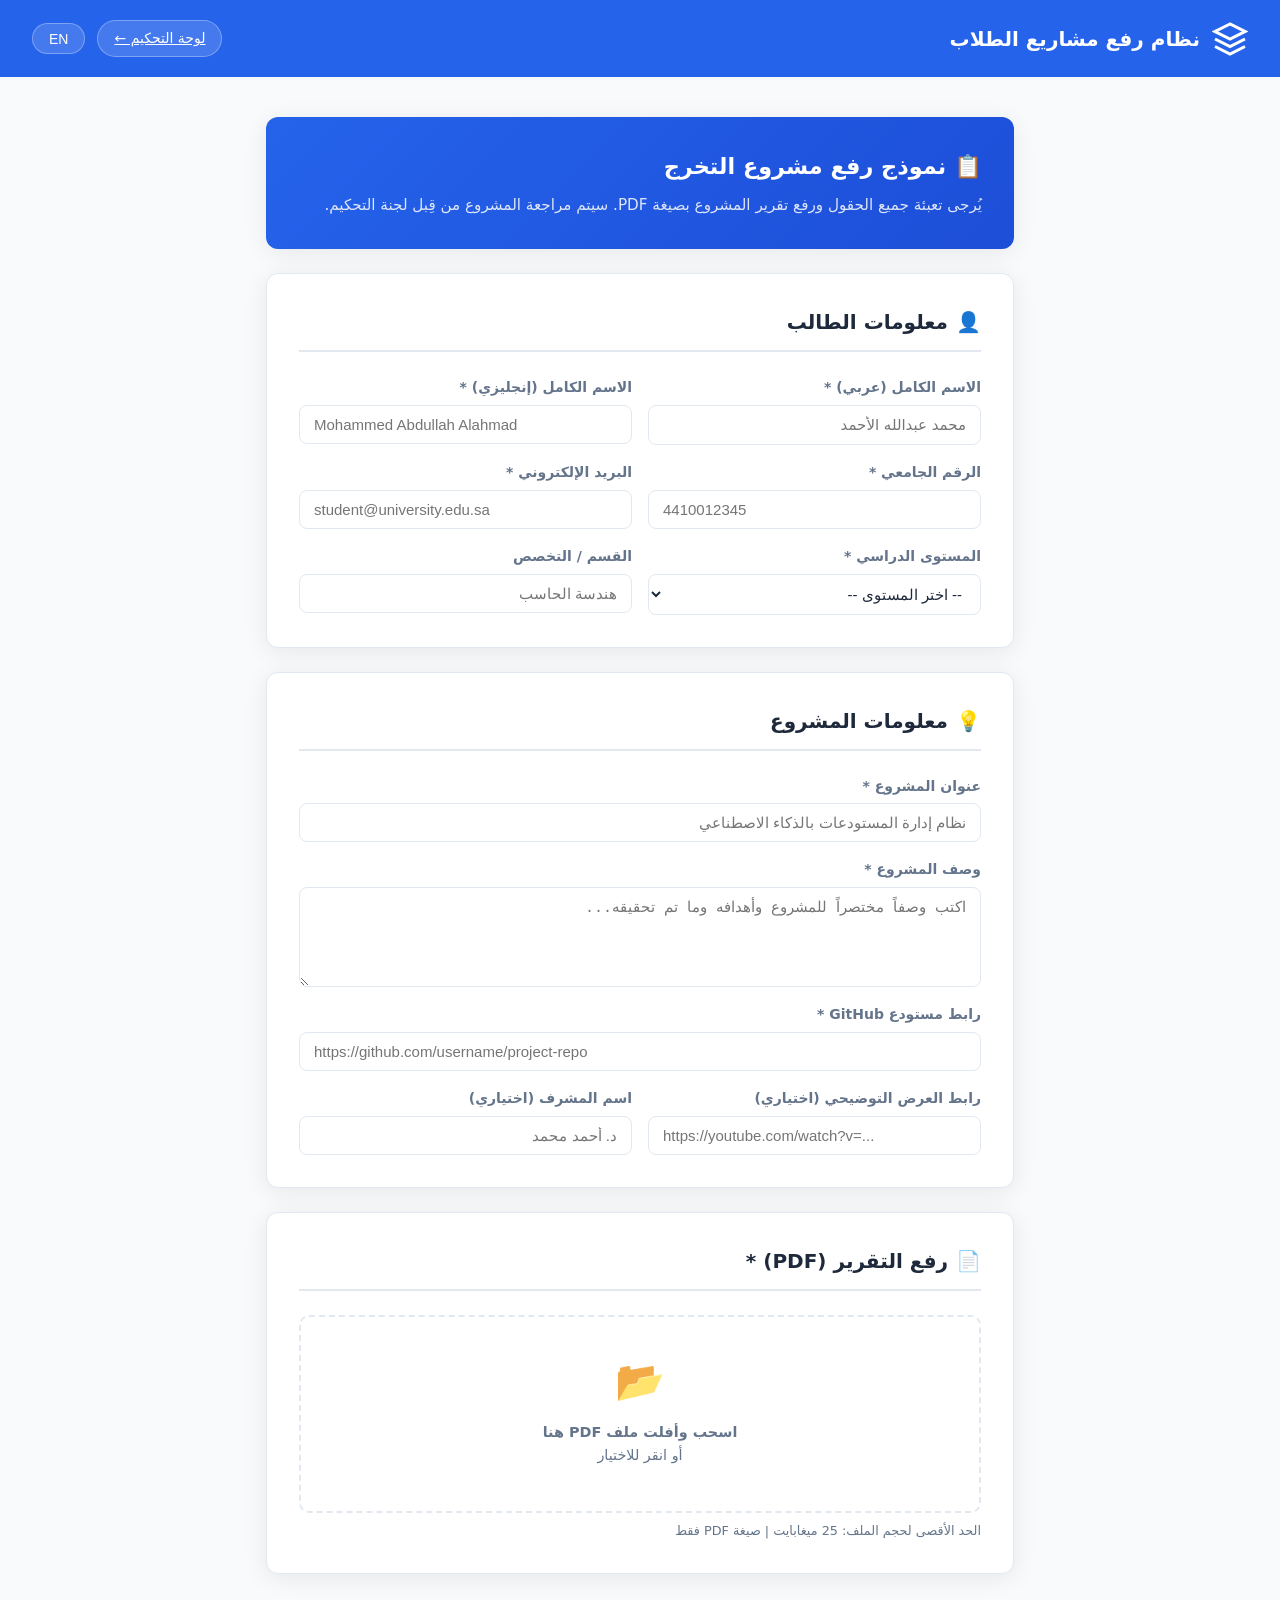
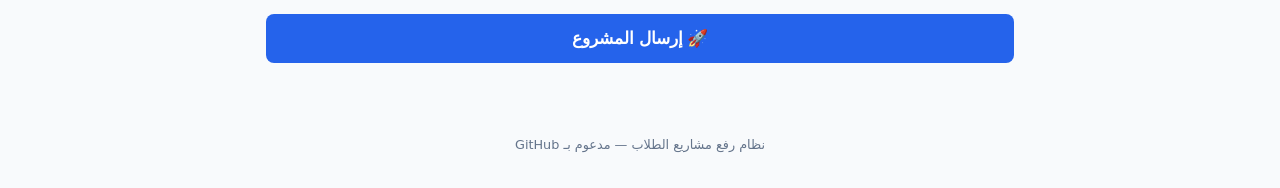
<file: index.html>
<!DOCTYPE html>
<html lang="ar" dir="rtl">
<head>
  <meta charset="UTF-8" />
  <meta name="viewport" content="width=device-width, initial-scale=1.0" />
  <title>رفع مشروع التخرج | Project Submission</title>
  <link rel="stylesheet" href="styles.css" />
</head>
<body>

<!-- ===== HEADER ===== -->
<header class="site-header">
  <div class="logo">
    <svg viewBox="0 0 24 24" fill="none" stroke="currentColor" stroke-width="2">
      <path d="M12 2L2 7l10 5 10-5-10-5z"/>
      <path d="M2 17l10 5 10-5"/>
      <path d="M2 12l10 5 10-5"/>
    </svg>
    <span data-ar="نظام رفع مشاريع الطلاب" data-en="Student Project Submission System"></span>
  </div>
  <div style="display:flex;gap:.75rem;align-items:center;">
    <a href="dashboard.html" class="lang-btn" data-ar="لوحة التحكيم ←" data-en="← Committee Dashboard"></a>
    <button class="lang-btn" id="langToggle">EN</button>
  </div>
</header>

<!-- ===== MAIN ===== -->
<main class="container">

  <!-- Info card -->
  <div class="card" style="background:linear-gradient(135deg,#2563eb,#1d4ed8);color:#fff;border:none;">
    <h2 style="font-size:1.4rem;font-weight:800;margin-bottom:.5rem;">
      <span data-ar="📋 نموذج رفع مشروع التخرج" data-en="📋 Graduation Project Submission Form"></span>
    </h2>
    <p style="opacity:.85;font-size:.95rem;" data-ar="يُرجى تعبئة جميع الحقول ورفع تقرير المشروع بصيغة PDF. سيتم مراجعة المشروع من قِبل لجنة التحكيم."
       data-en="Please fill in all fields and upload your project report as a PDF. The project will be reviewed by the evaluation committee."></p>
  </div>

  <form id="submissionForm" novalidate>

    <!-- Section 1: Student Info -->
    <div class="card">
      <h3 class="card-title">
        <span>👤</span>
        <span data-ar="معلومات الطالب" data-en="Student Information"></span>
      </h3>
      <div class="form-grid">

        <div class="form-group">
          <label for="nameAr" data-ar="الاسم الكامل (عربي) *" data-en="Full Name (Arabic) *"></label>
          <input type="text" id="nameAr" placeholder="محمد عبدالله الأحمد" required dir="rtl" />
        </div>

        <div class="form-group">
          <label for="nameEn" data-ar="الاسم الكامل (إنجليزي) *" data-en="Full Name (English) *"></label>
          <input type="text" id="nameEn" placeholder="Mohammed Abdullah Alahmad" required dir="ltr" />
        </div>

        <div class="form-group">
          <label for="studentId" data-ar="الرقم الجامعي *" data-en="Student ID *"></label>
          <input type="text" id="studentId" placeholder="4410012345" required dir="ltr" />
        </div>

        <div class="form-group">
          <label for="email" data-ar="البريد الإلكتروني *" data-en="Email Address *"></label>
          <input type="email" id="email" placeholder="student@university.edu.sa" required dir="ltr" />
        </div>

        <div class="form-group">
          <label for="level" data-ar="المستوى الدراسي *" data-en="Academic Level *"></label>
          <select id="level" required>
            <option value="" data-ar="-- اختر المستوى --" data-en="-- Select Level --"></option>
          </select>
        </div>

        <div class="form-group">
          <label for="department" data-ar="القسم / التخصص" data-en="Department / Major"></label>
          <input type="text" id="department" data-ar-placeholder="هندسة الحاسب" data-en-placeholder="Computer Engineering" />
        </div>

      </div>
    </div>

    <!-- Section 2: Project Info -->
    <div class="card">
      <h3 class="card-title">
        <span>💡</span>
        <span data-ar="معلومات المشروع" data-en="Project Information"></span>
      </h3>
      <div class="form-grid">

        <div class="form-group full">
          <label for="projectTitle" data-ar="عنوان المشروع *" data-en="Project Title *"></label>
          <input type="text" id="projectTitle" data-ar-placeholder="نظام إدارة المستودعات بالذكاء الاصطناعي" data-en-placeholder="AI-powered Inventory Management System" required />
        </div>

        <div class="form-group full">
          <label for="description" data-ar="وصف المشروع *" data-en="Project Description *"></label>
          <textarea id="description" rows="4" data-ar-placeholder="اكتب وصفاً مختصراً للمشروع وأهدافه وما تم تحقيقه..." data-en-placeholder="Brief description of the project, its objectives, and what was achieved..." required></textarea>
        </div>

        <div class="form-group full">
          <label for="githubLink" data-ar="رابط مستودع GitHub *" data-en="GitHub Repository Link *"></label>
          <input type="url" id="githubLink" placeholder="https://github.com/username/project-repo" required dir="ltr" />
        </div>

        <div class="form-group">
          <label for="demoLink" data-ar="رابط العرض التوضيحي (اختياري)" data-en="Demo / Video Link (optional)"></label>
          <input type="url" id="demoLink" placeholder="https://youtube.com/watch?v=..." dir="ltr" />
        </div>

        <div class="form-group">
          <label for="supervisor" data-ar="اسم المشرف (اختياري)" data-en="Supervisor Name (optional)"></label>
          <input type="text" id="supervisor" data-ar-placeholder="د. أحمد محمد" data-en-placeholder="Dr. Ahmed Mohammed" />
        </div>

      </div>
    </div>

    <!-- Section 3: PDF Upload -->
    <div class="card">
      <h3 class="card-title">
        <span>📄</span>
        <span data-ar="رفع التقرير (PDF) *" data-en="Upload Report (PDF) *"></span>
      </h3>

      <div class="drop-zone" id="dropZone">
        <input type="file" id="pdfFile" accept=".pdf" required />
        <div class="dz-icon">📂</div>
        <div class="dz-text">
          <strong data-ar="اسحب وأفلت ملف PDF هنا" data-en="Drag & drop your PDF here"></strong><br/>
          <span data-ar="أو انقر للاختيار" data-en="or click to browse"></span>
        </div>
        <div class="dz-filename" id="fileName"></div>
      </div>

      <p style="font-size:.8rem;color:var(--text-muted);margin-top:.5rem;" data-ar="الحد الأقصى لحجم الملف: 25 ميغابايت | صيغة PDF فقط"
         data-en="Maximum file size: 25 MB | PDF files only"></p>

      <!-- Upload progress -->
      <div class="progress-wrap" id="progressWrap">
        <div class="progress-bar" id="progressBar"></div>
      </div>
    </div>

    <!-- Alert -->
    <div class="alert" id="alertBox" role="alert">
      <span id="alertIcon"></span>
      <span id="alertMsg"></span>
    </div>

    <!-- Submit -->
    <button type="submit" class="btn btn-primary" id="submitBtn">
      <div class="spinner" id="spinner"></div>
      <span id="submitLabel" data-ar="🚀 إرسال المشروع" data-en="🚀 Submit Project"></span>
    </button>

  </form>

</main>

<footer class="site-footer">
  <span data-ar="نظام رفع مشاريع الطلاب — مدعوم بـ GitHub" data-en="Student Project Submission System — Powered by GitHub"></span>
</footer>

<script src="config.js"></script>
<script>
/* ===================================================
   Language system
=================================================== */
let currentLang = "ar";

function applyLang(lang) {
  currentLang = lang;
  document.documentElement.lang = lang;
  document.documentElement.dir = lang === "ar" ? "rtl" : "ltr";
  document.getElementById("langToggle").textContent = lang === "ar" ? "EN" : "عر";

  document.querySelectorAll("[data-ar]").forEach(el => {
    const text = el.getAttribute(`data-${lang}`);
    if (text) {
      if (el.tagName === "INPUT" || el.tagName === "TEXTAREA") {
        el.placeholder = text;
      } else if (el.tagName === "OPTION") {
        el.textContent = text;
      } else {
        el.textContent = text;
      }
    }
  });

  // Placeholders stored separately for inputs
  document.querySelectorAll("[data-ar-placeholder]").forEach(el => {
    el.placeholder = el.getAttribute(`data-${lang}-placeholder`) || "";
  });

  // Populate level select
  populateLevels();
}

document.getElementById("langToggle").addEventListener("click", () => {
  applyLang(currentLang === "ar" ? "en" : "ar");
});

/* ===================================================
   Populate levels dropdown
=================================================== */
function populateLevels() {
  const sel = document.getElementById("level");
  const current = sel.value;
  sel.innerHTML = `<option value="">${currentLang === "ar" ? "-- اختر المستوى --" : "-- Select Level --"}</option>`;
  CONFIG.LEVELS.forEach(l => {
    const opt = document.createElement("option");
    opt.value = l.value;
    opt.textContent = currentLang === "ar" ? l.labelAr : l.labelEn;
    if (l.value === current) opt.selected = true;
    sel.appendChild(opt);
  });
}

/* ===================================================
   Drop zone
=================================================== */
const dropZone = document.getElementById("dropZone");
const fileInput = document.getElementById("pdfFile");
const fileName  = document.getElementById("fileName");

dropZone.addEventListener("dragover", e => { e.preventDefault(); dropZone.classList.add("dragover"); });
dropZone.addEventListener("dragleave", () => dropZone.classList.remove("dragover"));
dropZone.addEventListener("drop", e => {
  e.preventDefault();
  dropZone.classList.remove("dragover");
  const f = e.dataTransfer.files[0];
  if (f) setFile(f);
});

fileInput.addEventListener("change", () => {
  if (fileInput.files[0]) setFile(fileInput.files[0]);
});

function setFile(f) {
  if (f.type !== "application/pdf") {
    showAlert("error", currentLang === "ar" ? "يرجى رفع ملف PDF فقط." : "Please upload a PDF file only.");
    return;
  }
  if (f.size > 25 * 1024 * 1024) {
    showAlert("error", currentLang === "ar" ? "حجم الملف يتجاوز 25 ميغابايت." : "File size exceeds 25 MB.");
    return;
  }
  fileName.textContent = `📄 ${f.name} (${(f.size / 1024 / 1024).toFixed(2)} MB)`;
}

/* ===================================================
   Alert helper
=================================================== */
function showAlert(type, msg) {
  const box  = document.getElementById("alertBox");
  const icon = document.getElementById("alertIcon");
  const txt  = document.getElementById("alertMsg");
  box.className = `alert visible alert-${type}`;
  icon.textContent = type === "success" ? "✅" : "❌";
  txt.textContent  = msg;
  box.scrollIntoView({ behavior: "smooth", block: "center" });
}

/* ===================================================
   GitHub API helpers
=================================================== */
const API = `https://api.github.com/repos/${CONFIG.OWNER}/${CONFIG.REPO}`;
const HEADERS = {
  "Authorization": `token ${CONFIG.GITHUB_TOKEN}`,
  "Content-Type": "application/json",
  "Accept": "application/vnd.github+json",
};

async function ensureLabelExists() {
  const check = await fetch(`${API}/labels/project-submission`, { headers: HEADERS });
  if (check.status === 200) return; // already exists
  if (check.status === 404) {
    const res = await fetch(`${API}/labels`, {
      method: "POST",
      headers: HEADERS,
      body: JSON.stringify({ name: "project-submission", color: "0075ca", description: "Student project submission" }),
    });
    if (!res.ok && res.status !== 422) {
      console.warn("Could not create label:", res.status);
    }
  }
}

async function uploadPDF(file, studentId) {
  return new Promise((resolve, reject) => {
    const reader = new FileReader();
    reader.readAsDataURL(file);
    reader.onload = async () => {
      const base64 = reader.result.split(",")[1];
      const safeName = file.name.replace(/[^a-zA-Z0-9._-]/g, "_");
      const path = `${CONFIG.SUBMISSIONS_FOLDER}/${studentId}_${Date.now()}_${safeName}`;

      // Animate progress
      setProgress(30);

      const res = await fetch(`${API}/contents/${path}`, {
        method: "PUT",
        headers: HEADERS,
        body: JSON.stringify({
          message: `Upload project report for student ${studentId}`,
          content: base64,
          branch: CONFIG.BRANCH,
        }),
      });

      setProgress(60);

      if (!res.ok) {
        const err = await res.json();
        reject(new Error(err.message || "Failed to upload PDF"));
        return;
      }

      const data = await res.json();
      resolve(data.content.download_url || data.content.html_url);
    };
    reader.onerror = () => reject(new Error("Failed to read file"));
  });
}

async function createIssue(formData, pdfUrl) {
  const levelLabel = CONFIG.LEVELS.find(l => l.value === formData.level);

  const body = `
## 🎓 بيانات الطالب | Student Information

| الحقل / Field | القيمة / Value |
|---|---|
| **الاسم (عربي)** | ${formData.nameAr} |
| **Full Name** | ${formData.nameEn} |
| **الرقم الجامعي / Student ID** | \`${formData.studentId}\` |
| **البريد الإلكتروني / Email** | ${formData.email} |
| **المستوى / Level** | ${levelLabel ? `${levelLabel.labelAr} — ${levelLabel.labelEn}` : formData.level} |
| **القسم / Department** | ${formData.department || "—"} |
| **المشرف / Supervisor** | ${formData.supervisor || "—"} |

---

## 💡 معلومات المشروع | Project Information

### عنوان المشروع | Project Title
**${formData.projectTitle}**

### الوصف | Description
${formData.description}

---

## 🔗 الروابط | Links

- 📄 **تقرير PDF / Report:** [تحميل التقرير / Download Report](${pdfUrl})
- 💻 **GitHub Repository:** ${formData.githubLink}${formData.demoLink ? `\n- 🎥 **Demo / Video:** ${formData.demoLink}` : ""}

---

> 📅 تاريخ الإرسال / Submitted: ${new Date().toLocaleString("ar-SA")}
> 🤖 تم الإرسال عبر نظام رفع المشاريع
`;

  const res = await fetch(`${API}/issues`, {
    method: "POST",
    headers: HEADERS,
    body: JSON.stringify({
      title: `[مشروع ${formData.studentId}] ${formData.projectTitle}`,
      body: body.trim(),
      labels: CONFIG.LABELS,
    }),
  });

  if (!res.ok) {
    const err = await res.json();
    throw new Error(err.message || "Failed to create issue");
  }

  return await res.json();
}

/* ===================================================
   Progress bar
=================================================== */
function setProgress(pct) {
  const wrap = document.getElementById("progressWrap");
  const bar  = document.getElementById("progressBar");
  wrap.classList.add("visible");
  bar.style.width = pct + "%";
}

/* ===================================================
   Form submit
=================================================== */
document.getElementById("submissionForm").addEventListener("submit", async (e) => {
  e.preventDefault();

  // Collect values
  const formData = {
    nameAr:       document.getElementById("nameAr").value.trim(),
    nameEn:       document.getElementById("nameEn").value.trim(),
    studentId:    document.getElementById("studentId").value.trim(),
    email:        document.getElementById("email").value.trim(),
    level:        document.getElementById("level").value,
    department:   document.getElementById("department").value.trim(),
    projectTitle: document.getElementById("projectTitle").value.trim(),
    description:  document.getElementById("description").value.trim(),
    githubLink:   document.getElementById("githubLink").value.trim(),
    demoLink:     document.getElementById("demoLink").value.trim(),
    supervisor:   document.getElementById("supervisor").value.trim(),
  };

  const pdfFile = document.getElementById("pdfFile").files[0];

  // Basic validation
  const required = ["nameAr","nameEn","studentId","email","level","projectTitle","description","githubLink"];
  for (const key of required) {
    if (!formData[key]) {
      showAlert("error", currentLang === "ar"
        ? "يرجى تعبئة جميع الحقول الإلزامية المميزة بـ *"
        : "Please fill in all required fields marked with *");
      return;
    }
  }

  // Validate GitHub link format
  if (!formData.githubLink.startsWith("https://github.com/")) {
    showAlert("error", currentLang === "ar"
      ? "رابط GitHub يجب أن يبدأ بـ https://github.com/"
      : "GitHub link must start with https://github.com/");
    return;
  }

  // Validate email format
  if (!/^[^\s@]+@[^\s@]+\.[^\s@]+$/.test(formData.email)) {
    showAlert("error", currentLang === "ar"
      ? "يرجى إدخال بريد إلكتروني صحيح."
      : "Please enter a valid email address.");
    return;
  }

  if (!pdfFile) {
    showAlert("error", currentLang === "ar"
      ? "يرجى رفع ملف تقرير PDF."
      : "Please upload your PDF report.");
    return;
  }

  if (!CONFIG.GITHUB_TOKEN || CONFIG.GITHUB_TOKEN === "YOUR_GITHUB_TOKEN_HERE") {
    showAlert("error", currentLang === "ar"
      ? "⚙️ يرجى إعداد GitHub Token في ملف config.js أولاً."
      : "⚙️ Please configure the GitHub Token in config.js first.");
    return;
  }

  // UI — loading state
  const btn    = document.getElementById("submitBtn");
  const label  = document.getElementById("submitLabel");
  const spinner = document.getElementById("spinner");
  btn.disabled = true;
  spinner.classList.add("visible");
  label.textContent = currentLang === "ar" ? "جارٍ الإرسال..." : "Submitting...";
  document.getElementById("alertBox").className = "alert";

  try {
    // 1. Ensure label exists
    await ensureLabelExists().catch(err => console.warn("Label check:", err.message));
    setProgress(15);

    // 2. Upload PDF to repo
    const pdfUrl = await uploadPDF(pdfFile, formData.studentId);
    setProgress(70);

    // 3. Create GitHub Issue
    const issue = await createIssue(formData, pdfUrl);
    setProgress(100);

    // Success!
    showAlert("success", currentLang === "ar"
      ? `✅ تم إرسال مشروعك بنجاح! رقم الطلب: #${issue.number} — يمكنك متابعته عبر الرابط: ${issue.html_url}`
      : `✅ Project submitted successfully! Issue #${issue.number} — Track it at: ${issue.html_url}`);

    // Reset form
    document.getElementById("submissionForm").reset();
    document.getElementById("fileName").textContent = "";

  } catch (err) {
    let errMsg = err.message || "Unknown error";
    if (errMsg.includes("Bad credentials") || errMsg.includes("401")) {
      errMsg = currentLang === "ar"
        ? "الـ GitHub Token غير صحيح أو منتهي الصلاحية — تحقق من config.js"
        : "Invalid or expired GitHub Token — check config.js";
    } else if (errMsg.includes("403") || errMsg.includes("Forbidden")) {
      errMsg = currentLang === "ar"
        ? "الـ Token لا يملك صلاحية الكتابة — تأكد من تفعيل Contents و Issues في الـ Token"
        : "Token lacks write permission — enable Contents & Issues in Token settings";
    } else if (errMsg.includes("404")) {
      errMsg = currentLang === "ar"
        ? "الـ Repository غير موجود أو الـ Token لا يملك وصولاً إليه — تحقق من OWNER و REPO في config.js"
        : "Repository not found or Token has no access — check OWNER & REPO in config.js";
    } else if (errMsg.includes("network") || errMsg.includes("fetch")) {
      errMsg = currentLang === "ar"
        ? "خطأ في الاتصال — تحقق من اتصالك بالإنترنت"
        : "Connection error — check your internet connection";
    }
    showAlert("error", `${currentLang === "ar" ? "❌ خطأ: " : "❌ Error: "}${errMsg}`);
    setProgress(0);
    document.getElementById("progressWrap").classList.remove("visible");
  } finally {
    btn.disabled = false;
    spinner.classList.remove("visible");
    label.textContent = currentLang === "ar" ? "🚀 إرسال المشروع" : "🚀 Submit Project";
  }
});

/* ===== Init ===== */
applyLang("ar");
</script>
</body>
</html>
</file>
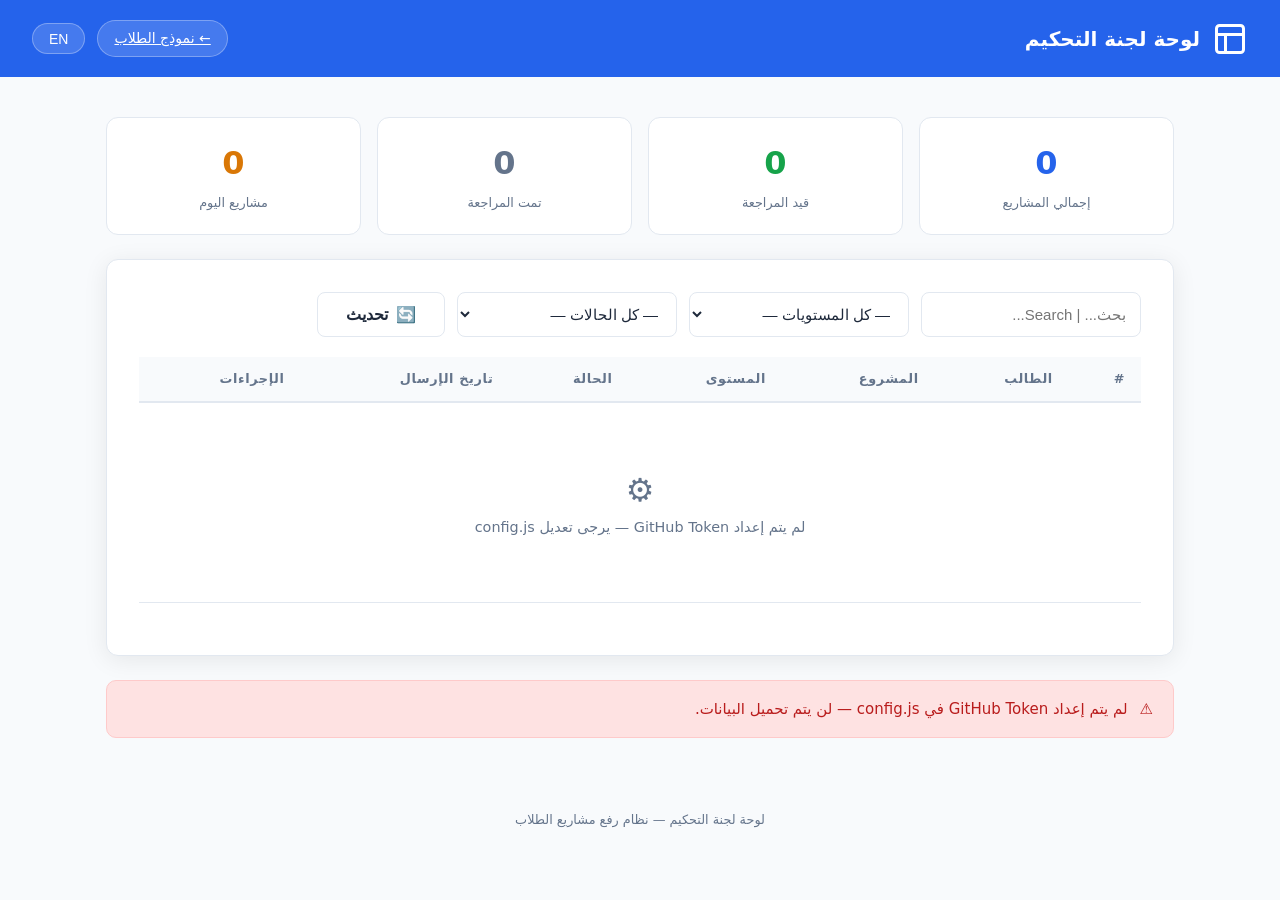
<file: dashboard.html>
<!DOCTYPE html>
<html lang="ar" dir="rtl">
<head>
  <meta charset="UTF-8" />
  <meta name="viewport" content="width=device-width, initial-scale=1.0" />
  <title>لوحة لجنة التحكيم | Evaluation Committee Dashboard</title>
  <link rel="stylesheet" href="styles.css" />
</head>
<body>

<!-- ===== HEADER ===== -->
<header class="site-header">
  <div class="logo">
    <svg viewBox="0 0 24 24" fill="none" stroke="currentColor" stroke-width="2">
      <rect x="3" y="3" width="18" height="18" rx="2"/>
      <path d="M3 9h18M9 21V9"/>
    </svg>
    <span data-ar="لوحة لجنة التحكيم" data-en="Evaluation Committee Dashboard"></span>
  </div>
  <div style="display:flex;gap:.75rem;align-items:center;">
    <a href="index.html" class="lang-btn" data-ar="← نموذج الطلاب" data-en="← Student Form"></a>
    <button class="lang-btn" id="langToggle">EN</button>
  </div>
</header>

<!-- ===== MAIN ===== -->
<main class="container" style="max-width:1100px;">

  <!-- Stats -->
  <div class="stats-row" id="statsRow">
    <div class="stat-card">
      <div class="stat-num" id="statTotal">—</div>
      <div class="stat-lbl" data-ar="إجمالي المشاريع" data-en="Total Projects"></div>
    </div>
    <div class="stat-card">
      <div class="stat-num" id="statOpen" style="color:var(--success)">—</div>
      <div class="stat-lbl" data-ar="قيد المراجعة" data-en="Pending Review"></div>
    </div>
    <div class="stat-card">
      <div class="stat-num" id="statClosed" style="color:var(--text-muted)">—</div>
      <div class="stat-lbl" data-ar="تمت المراجعة" data-en="Reviewed"></div>
    </div>
    <div class="stat-card">
      <div class="stat-num" id="statToday" style="color:var(--warning)">—</div>
      <div class="stat-lbl" data-ar="مشاريع اليوم" data-en="Today"></div>
    </div>
  </div>

  <!-- Filters card -->
  <div class="card">
    <div class="filters" id="filtersRow">
      <input type="search" id="searchInput" placeholder="بحث... | Search..." style="flex:1;min-width:200px;" />
      <select id="filterLevel">
        <option value="">— كل المستويات | All Levels —</option>
      </select>
      <select id="filterStatus">
        <option value="all" data-ar="— كل الحالات —" data-en="— All Status —"></option>
        <option value="open" data-ar="قيد المراجعة" data-en="Pending"></option>
        <option value="closed" data-ar="تمت المراجعة" data-en="Reviewed"></option>
      </select>
      <button class="btn btn-outline" id="refreshBtn" style="white-space:nowrap;">
        🔄 <span data-ar="تحديث" data-en="Refresh"></span>
      </button>
    </div>

    <!-- Table -->
    <div class="table-wrap">
      <table id="submissionsTable">
        <thead>
          <tr>
            <th data-ar="#" data-en="#">#</th>
            <th data-ar="الطالب" data-en="Student"></th>
            <th data-ar="المشروع" data-en="Project"></th>
            <th data-ar="المستوى" data-en="Level"></th>
            <th data-ar="الحالة" data-en="Status"></th>
            <th data-ar="تاريخ الإرسال" data-en="Submitted"></th>
            <th data-ar="الإجراءات" data-en="Actions"></th>
          </tr>
        </thead>
        <tbody id="tableBody">
          <tr>
            <td colspan="7">
              <div class="empty-state">
                <div style="font-size:2rem;">⏳</div>
                <p data-ar="جارٍ تحميل البيانات..." data-en="Loading data..."></p>
              </div>
            </td>
          </tr>
        </tbody>
      </table>
    </div>

    <!-- Pagination -->
    <div id="pagination" style="display:flex;justify-content:center;gap:.5rem;margin-top:1.25rem;flex-wrap:wrap;"></div>
  </div>

  <!-- Token warning -->
  <div class="alert alert-error" id="tokenWarning" style="display:none;">
    <span>⚠️</span>
    <span data-ar="لم يتم إعداد GitHub Token في config.js — لن يتم تحميل البيانات." data-en="GitHub Token not configured in config.js — data will not load."></span>
  </div>

</main>

<footer class="site-footer">
  <span data-ar="لوحة لجنة التحكيم — نظام رفع مشاريع الطلاب" data-en="Evaluation Committee Dashboard — Student Project Submission System"></span>
</footer>

<script src="config.js"></script>
<script>
/* ===================================================
   Language system
=================================================== */
let currentLang = "ar";

function applyLang(lang) {
  currentLang = lang;
  document.documentElement.lang = lang;
  document.documentElement.dir = lang === "ar" ? "rtl" : "ltr";
  document.getElementById("langToggle").textContent = lang === "ar" ? "EN" : "عر";
  document.querySelectorAll("[data-ar]").forEach(el => {
    const text = el.getAttribute(`data-${lang}`);
    if (!text) return;
    if (el.tagName === "INPUT") { el.placeholder = text; }
    else if (el.tagName === "OPTION") { el.textContent = text; }
    else { el.textContent = text; }
  });
  populateLevelFilter();
  renderTable();
}

document.getElementById("langToggle").addEventListener("click", () => {
  applyLang(currentLang === "ar" ? "en" : "ar");
});

/* ===================================================
   State
=================================================== */
let allIssues = [];
let currentPage = 1;
const PER_PAGE = 15;

/* ===================================================
   GitHub API
=================================================== */
const API = `https://api.github.com/repos/${CONFIG.OWNER}/${CONFIG.REPO}`;
const HEADERS = {
  "Authorization": `token ${CONFIG.GITHUB_TOKEN}`,
  "Accept": "application/vnd.github+json",
};

async function fetchAllIssues() {
  let issues = [];
  let page = 1;
  while (true) {
    const res = await fetch(
      `${API}/issues?labels=project-submission&state=all&per_page=100&page=${page}`,
      { headers: HEADERS }
    );
    if (!res.ok) throw new Error(`GitHub API error: ${res.status}`);
    const data = await res.json();
    if (!data.length) break;
    issues = issues.concat(data);
    if (data.length < 100) break;
    page++;
  }
  return issues;
}

/* ===================================================
   Parse issue body to extract student info
=================================================== */
function parseIssue(issue) {
  const body = issue.body || "";

  // Generic table row extractor — flexible with column content
  const extract = (label) => {
    const escaped = label.replace(/[.*+?^${}()|[\]\\]/g, "\\$&");
    const re = new RegExp(`\\|[^|]*\\*\\*${escaped}[^|]*\\*\\*[^|]*\\|([^|\\n]+)\\|`, "i");
    const m = body.match(re);
    return m ? m[1].trim().replace(/`/g, "").trim() : "—";
  };

  const nameAr    = extract("الاسم");
  const nameEn    = extract("Full Name");
  const studentId = extract("Student ID");
  const email     = extract("Email");
  const level     = extract("Level");

  // PDF link — support both download_url (raw) and html_url formats
  const pdfMatch = body.match(/\[(?:تحميل التقرير[^)]*|Download Report)\]\((https?:\/\/[^)]+)\)/i);
  const pdfUrl   = pdfMatch ? pdfMatch[1] : null;

  // GitHub repo link
  const ghMatch = body.match(/💻 \*\*GitHub Repository:\*\*\s*(https?:\/\/github\.com\/[^\s\n]+)/);
  const ghUrl   = ghMatch ? ghMatch[1].trim() : null;

  // Project title from issue title — strip the [ID] prefix
  const titleMatch = issue.title.match(/\]\s*(.+)$/);
  const projectTitle = titleMatch ? titleMatch[1].trim() : issue.title;

  return { studentId, email, level, nameAr, nameEn, pdfUrl, ghUrl, projectTitle };
}

/* ===================================================
   Level filter
=================================================== */
function populateLevelFilter() {
  const sel = document.getElementById("filterLevel");
  const current = sel.value;
  sel.innerHTML = `<option value="">${currentLang === "ar" ? "— كل المستويات —" : "— All Levels —"}</option>`;
  CONFIG.LEVELS.forEach(l => {
    const opt = document.createElement("option");
    opt.value = l.value;
    opt.textContent = currentLang === "ar" ? l.labelAr : l.labelEn;
    if (l.value === current) opt.selected = true;
    sel.appendChild(opt);
  });
}

/* ===================================================
   Filtering & Rendering
=================================================== */
function filteredIssues() {
  const search = document.getElementById("searchInput").value.toLowerCase();
  const level  = document.getElementById("filterLevel").value;
  const status = document.getElementById("filterStatus").value;

  return allIssues.filter(issue => {
    const parsed = parseIssue(issue);

    if (status === "open"   && issue.state !== "open")   return false;
    if (status === "closed" && issue.state !== "closed") return false;

    if (level) {
      const lvlConfig = CONFIG.LEVELS.find(l => l.value === level);
      if (lvlConfig) {
        const combined = (parsed.level || "").toLowerCase();
        if (!combined.includes(lvlConfig.labelAr.toLowerCase()) &&
            !combined.includes(lvlConfig.labelEn.toLowerCase())) return false;
      }
    }

    if (search) {
      const haystack = [
        issue.title, parsed.nameAr, parsed.nameEn,
        parsed.studentId, parsed.email, parsed.projectTitle
      ].join(" ").toLowerCase();
      if (!haystack.includes(search)) return false;
    }

    return true;
  });
}

function formatDate(iso) {
  return new Date(iso).toLocaleDateString(currentLang === "ar" ? "ar-SA" : "en-US", {
    year: "numeric", month: "short", day: "numeric"
  });
}

function renderTable() {
  const tbody = document.getElementById("tableBody");
  const issues = filteredIssues();

  // Stats
  const today = new Date().toDateString();
  document.getElementById("statTotal").textContent  = allIssues.length;
  document.getElementById("statOpen").textContent   = allIssues.filter(i => i.state === "open").length;
  document.getElementById("statClosed").textContent = allIssues.filter(i => i.state === "closed").length;
  document.getElementById("statToday").textContent  = allIssues.filter(i =>
    new Date(i.created_at).toDateString() === today
  ).length;

  // Pagination
  const totalPages = Math.ceil(issues.length / PER_PAGE);
  if (currentPage > totalPages) currentPage = Math.max(1, totalPages);
  const start = (currentPage - 1) * PER_PAGE;
  const slice = issues.slice(start, start + PER_PAGE);

  renderPagination(totalPages);

  if (!slice.length) {
    tbody.innerHTML = `
      <tr><td colspan="7">
        <div class="empty-state">
          <div style="font-size:2.5rem;">📭</div>
          <p>${currentLang === "ar" ? "لا توجد مشاريع مطابقة للبحث." : "No matching projects found."}</p>
        </div>
      </td></tr>`;
    return;
  }

  tbody.innerHTML = slice.map((issue, idx) => {
    const p = parseIssue(issue);
    const num = start + idx + 1;
    const isOpen = issue.state === "open";
    const statusBadge = isOpen
      ? `<span class="badge badge-blue">${currentLang === "ar" ? "قيد المراجعة" : "Pending"}</span>`
      : `<span class="badge badge-green">${currentLang === "ar" ? "تمت المراجعة" : "Reviewed"}</span>`;

    const levelBadge = p.level !== "—"
      ? `<span class="badge badge-orange">${p.level}</span>`
      : `<span class="badge badge-gray">—</span>`;

    const actions = [];
    if (p.pdfUrl) {
      actions.push(`<a href="${escHtml(p.pdfUrl)}" target="_blank" rel="noopener" class="action-link">📄 ${currentLang === "ar" ? "التقرير" : "Report"}</a>`);
    }
    if (p.ghUrl) {
      actions.push(`<a href="${escHtml(p.ghUrl)}" target="_blank" rel="noopener" class="action-link">💻 GitHub</a>`);
    }
    actions.push(`<a href="${escHtml(issue.html_url)}" target="_blank" rel="noopener" class="action-link">🔗 ${currentLang === "ar" ? "عرض" : "View"}</a>`);

    return `
    <tr>
      <td style="color:var(--text-muted);font-size:.85rem;">#${issue.number}</td>
      <td>
        <div style="font-weight:600;">${escHtml(p.nameAr)}</div>
        <div style="font-size:.8rem;color:var(--text-muted);">${escHtml(p.nameEn)}</div>
        <div style="font-size:.8rem;color:var(--text-muted);">🎓 ${escHtml(p.studentId)}</div>
      </td>
      <td>
        <div style="font-weight:600;max-width:220px;overflow:hidden;text-overflow:ellipsis;white-space:nowrap;" title="${escHtml(p.projectTitle)}">
          ${escHtml(p.projectTitle)}
        </div>
        ${p.email !== "—" ? `<div style="font-size:.8rem;color:var(--text-muted);">✉️ ${escHtml(p.email)}</div>` : ""}
      </td>
      <td>${levelBadge}</td>
      <td>${statusBadge}</td>
      <td style="font-size:.85rem;white-space:nowrap;">${formatDate(issue.created_at)}</td>
      <td><div style="display:flex;flex-direction:column;gap:.3rem;">${actions.join("")}</div></td>
    </tr>`;
  }).join("");
}

function renderPagination(totalPages) {
  const wrap = document.getElementById("pagination");
  wrap.innerHTML = "";
  if (totalPages <= 1) return;

  for (let i = 1; i <= totalPages; i++) {
    const btn = document.createElement("button");
    btn.textContent = i;
    btn.className = "btn btn-outline";
    btn.style.cssText = "padding:.4rem .8rem;font-size:.85rem;";
    if (i === currentPage) {
      btn.style.background = "var(--primary)";
      btn.style.color = "#fff";
      btn.style.borderColor = "var(--primary)";
    }
    btn.addEventListener("click", () => { currentPage = i; renderTable(); });
    wrap.appendChild(btn);
  }
}

/* ===================================================
   Escape HTML
=================================================== */
function escHtml(str) {
  return String(str)
    .replace(/&/g, "&amp;").replace(/</g, "&lt;")
    .replace(/>/g, "&gt;").replace(/"/g, "&quot;");
}

/* ===================================================
   Load data
=================================================== */
async function loadData() {
  if (!CONFIG.GITHUB_TOKEN || CONFIG.GITHUB_TOKEN === "YOUR_GITHUB_TOKEN_HERE") {
    document.getElementById("tokenWarning").style.display = "flex";
    document.getElementById("tableBody").innerHTML = `
      <tr><td colspan="7">
        <div class="empty-state">
          <div style="font-size:2rem;">⚙️</div>
          <p>${currentLang === "ar"
            ? "لم يتم إعداد GitHub Token — يرجى تعديل config.js"
            : "GitHub Token not set — please edit config.js"}</p>
        </div>
      </td></tr>`;
    return;
  }

  document.getElementById("tableBody").innerHTML = `
    <tr><td colspan="7">
      <div class="empty-state"><div style="font-size:2rem;">⏳</div>
        <p>${currentLang === "ar" ? "جارٍ تحميل البيانات..." : "Loading data..."}</p>
      </div>
    </td></tr>`;

  try {
    allIssues = await fetchAllIssues();
    currentPage = 1;
    renderTable();
  } catch (err) {
    document.getElementById("tableBody").innerHTML = `
      <tr><td colspan="7">
        <div class="empty-state">
          <div style="font-size:2rem;">❌</div>
          <p>${currentLang === "ar" ? "فشل تحميل البيانات: " : "Failed to load: "}${escHtml(err.message)}</p>
        </div>
      </td></tr>`;
  }
}

/* ===================================================
   Event listeners
=================================================== */
document.getElementById("refreshBtn").addEventListener("click", loadData);
document.getElementById("searchInput").addEventListener("input", () => { currentPage = 1; renderTable(); });
document.getElementById("filterLevel").addEventListener("change", () => { currentPage = 1; renderTable(); });
document.getElementById("filterStatus").addEventListener("change", () => { currentPage = 1; renderTable(); });

/* ===== Init ===== */
applyLang("ar");
loadData();
</script>
</body>
</html>
</file>
<file: styles.css>
/* ===== CSS Variables ===== */
:root {
  --primary:     #2563eb;
  --primary-dk:  #1d4ed8;
  --success:     #16a34a;
  --danger:      #dc2626;
  --warning:     #d97706;
  --bg:          #f8fafc;
  --surface:     #ffffff;
  --border:      #e2e8f0;
  --text:        #1e293b;
  --text-muted:  #64748b;
  --radius:      12px;
  --shadow:      0 4px 24px rgba(0,0,0,.08);
}

@media (prefers-color-scheme: dark) {
  :root {
    --bg:         #0f172a;
    --surface:    #1e293b;
    --border:     #334155;
    --text:       #f1f5f9;
    --text-muted: #94a3b8;
    --shadow:     0 4px 24px rgba(0,0,0,.4);
  }
}

/* ===== Reset ===== */
*, *::before, *::after { box-sizing: border-box; margin: 0; padding: 0; }

body {
  font-family: 'Segoe UI', system-ui, -apple-system, sans-serif;
  background: var(--bg);
  color: var(--text);
  min-height: 100vh;
  line-height: 1.6;
}

/* ===== RTL/LTR ===== */
[dir="rtl"] { font-family: 'Segoe UI', 'Tahoma', system-ui, sans-serif; }

/* ===== Header ===== */
.site-header {
  background: var(--primary);
  color: #fff;
  padding: 1.25rem 2rem;
  display: flex;
  align-items: center;
  justify-content: space-between;
  gap: 1rem;
  flex-wrap: wrap;
}

.site-header .logo {
  display: flex;
  align-items: center;
  gap: .75rem;
  font-size: 1.25rem;
  font-weight: 700;
}

.site-header .logo svg { width: 36px; height: 36px; }

.lang-btn {
  background: rgba(255,255,255,.15);
  border: 1px solid rgba(255,255,255,.3);
  color: #fff;
  padding: .4rem 1rem;
  border-radius: 999px;
  cursor: pointer;
  font-size: .875rem;
  transition: background .2s;
}
.lang-btn:hover { background: rgba(255,255,255,.25); }

/* ===== Main container ===== */
.container {
  max-width: 780px;
  margin: 2.5rem auto;
  padding: 0 1rem;
}

/* ===== Card ===== */
.card {
  background: var(--surface);
  border: 1px solid var(--border);
  border-radius: var(--radius);
  box-shadow: var(--shadow);
  padding: 2rem;
  margin-bottom: 1.5rem;
}

.card-title {
  font-size: 1.25rem;
  font-weight: 700;
  margin-bottom: 1.5rem;
  padding-bottom: .75rem;
  border-bottom: 2px solid var(--border);
  display: flex;
  align-items: center;
  gap: .5rem;
}

/* ===== Form ===== */
.form-grid {
  display: grid;
  grid-template-columns: 1fr 1fr;
  gap: 1rem;
}

@media (max-width: 540px) { .form-grid { grid-template-columns: 1fr; } }

.form-group { display: flex; flex-direction: column; gap: .4rem; }
.form-group.full { grid-column: 1 / -1; }

label {
  font-size: .875rem;
  font-weight: 600;
  color: var(--text-muted);
}

input, select, textarea {
  width: 100%;
  padding: .625rem .875rem;
  border: 1.5px solid var(--border);
  border-radius: 8px;
  font-size: .9375rem;
  color: var(--text);
  background: var(--surface);
  transition: border-color .2s, box-shadow .2s;
  outline: none;
}

input:focus, select:focus, textarea:focus {
  border-color: var(--primary);
  box-shadow: 0 0 0 3px rgba(37,99,235,.15);
}

textarea { resize: vertical; min-height: 100px; }

/* ===== File drop zone ===== */
.drop-zone {
  border: 2px dashed var(--border);
  border-radius: 10px;
  padding: 2rem;
  text-align: center;
  cursor: pointer;
  transition: border-color .2s, background .2s;
  position: relative;
}

.drop-zone:hover, .drop-zone.dragover {
  border-color: var(--primary);
  background: rgba(37,99,235,.04);
}

.drop-zone input[type="file"] {
  position: absolute;
  inset: 0;
  opacity: 0;
  cursor: pointer;
  width: 100%;
  height: 100%;
}

.drop-zone .dz-icon { font-size: 2.5rem; margin-bottom: .5rem; }
.drop-zone .dz-text { color: var(--text-muted); font-size: .9rem; }
.drop-zone .dz-filename {
  margin-top: .75rem;
  font-weight: 600;
  color: var(--primary);
  font-size: .9rem;
  word-break: break-all;
}

/* ===== Buttons ===== */
.btn {
  display: inline-flex;
  align-items: center;
  justify-content: center;
  gap: .5rem;
  padding: .75rem 1.75rem;
  border-radius: 8px;
  font-size: 1rem;
  font-weight: 600;
  cursor: pointer;
  border: none;
  transition: opacity .2s, transform .15s;
}
.btn:hover { opacity: .9; }
.btn:active { transform: scale(.98); }
.btn:disabled { opacity: .55; cursor: not-allowed; transform: none; }

.btn-primary { background: var(--primary); color: #fff; width: 100%; margin-top: 1rem; padding: .875rem; font-size: 1.05rem; }
.btn-outline  { background: transparent; border: 1.5px solid var(--border); color: var(--text); }

/* ===== Progress bar ===== */
.progress-wrap {
  display: none;
  margin-top: 1rem;
  background: var(--border);
  border-radius: 999px;
  height: 10px;
  overflow: hidden;
}
.progress-wrap.visible { display: block; }
.progress-bar {
  height: 100%;
  background: var(--primary);
  border-radius: 999px;
  width: 0%;
  transition: width .4s ease;
}

/* ===== Alert ===== */
.alert {
  display: none;
  padding: 1rem 1.25rem;
  border-radius: 10px;
  font-size: .9375rem;
  margin-top: 1rem;
  align-items: flex-start;
  gap: .75rem;
}
.alert.visible { display: flex; }
.alert-success { background: #dcfce7; color: #15803d; border: 1px solid #bbf7d0; }
.alert-error   { background: #fee2e2; color: #b91c1c; border: 1px solid #fecaca; }

@media (prefers-color-scheme: dark) {
  .alert-success { background: #14532d; color: #86efac; border-color: #166534; }
  .alert-error   { background: #450a0a; color: #fca5a5; border-color: #7f1d1d; }
}

/* ===== Dashboard specific ===== */
.stats-row {
  display: grid;
  grid-template-columns: repeat(auto-fit, minmax(140px, 1fr));
  gap: 1rem;
  margin-bottom: 1.5rem;
}

.stat-card {
  background: var(--surface);
  border: 1px solid var(--border);
  border-radius: var(--radius);
  padding: 1.25rem;
  text-align: center;
}
.stat-card .stat-num  { font-size: 2rem; font-weight: 800; color: var(--primary); }
.stat-card .stat-lbl  { font-size: .8rem; color: var(--text-muted); margin-top: .25rem; }

.filters {
  display: flex;
  gap: .75rem;
  flex-wrap: wrap;
  margin-bottom: 1.25rem;
}
.filters select, .filters input { max-width: 220px; }

/* ===== Table ===== */
.table-wrap { overflow-x: auto; }

table {
  width: 100%;
  border-collapse: collapse;
  font-size: .9rem;
}

thead th {
  background: var(--bg);
  padding: .75rem 1rem;
  text-align: start;
  font-size: .8rem;
  font-weight: 700;
  text-transform: uppercase;
  letter-spacing: .05em;
  color: var(--text-muted);
  border-bottom: 2px solid var(--border);
  white-space: nowrap;
}

tbody tr { border-bottom: 1px solid var(--border); transition: background .15s; }
tbody tr:hover { background: var(--bg); }
tbody td { padding: .875rem 1rem; vertical-align: middle; }

.badge {
  display: inline-block;
  padding: .2em .7em;
  border-radius: 999px;
  font-size: .75rem;
  font-weight: 700;
}
.badge-blue   { background: #dbeafe; color: #1d4ed8; }
.badge-green  { background: #dcfce7; color: #15803d; }
.badge-orange { background: #ffedd5; color: #c2410c; }
.badge-gray   { background: var(--border); color: var(--text-muted); }

@media (prefers-color-scheme: dark) {
  .badge-blue   { background: #1e3a5f; color: #93c5fd; }
  .badge-green  { background: #14532d; color: #86efac; }
  .badge-orange { background: #431407; color: #fdba74; }
}

.action-link {
  color: var(--primary);
  text-decoration: none;
  font-weight: 600;
  font-size: .85rem;
  display: inline-flex;
  align-items: center;
  gap: .25rem;
  padding: .3rem .6rem;
  border-radius: 6px;
  transition: background .15s;
}
.action-link:hover { background: rgba(37,99,235,.1); }

/* ===== Empty state ===== */
.empty-state {
  text-align: center;
  padding: 3rem 1rem;
  color: var(--text-muted);
}
.empty-state svg { width: 56px; height: 56px; margin-bottom: 1rem; opacity: .4; }

/* ===== Spinner ===== */
.spinner {
  width: 20px; height: 20px;
  border: 2.5px solid rgba(255,255,255,.3);
  border-top-color: #fff;
  border-radius: 50%;
  animation: spin .7s linear infinite;
  display: none;
}
.spinner.visible { display: inline-block; }
@keyframes spin { to { transform: rotate(360deg); } }

/* ===== Footer ===== */
.site-footer {
  text-align: center;
  padding: 2rem;
  color: var(--text-muted);
  font-size: .8rem;
}
</file>
